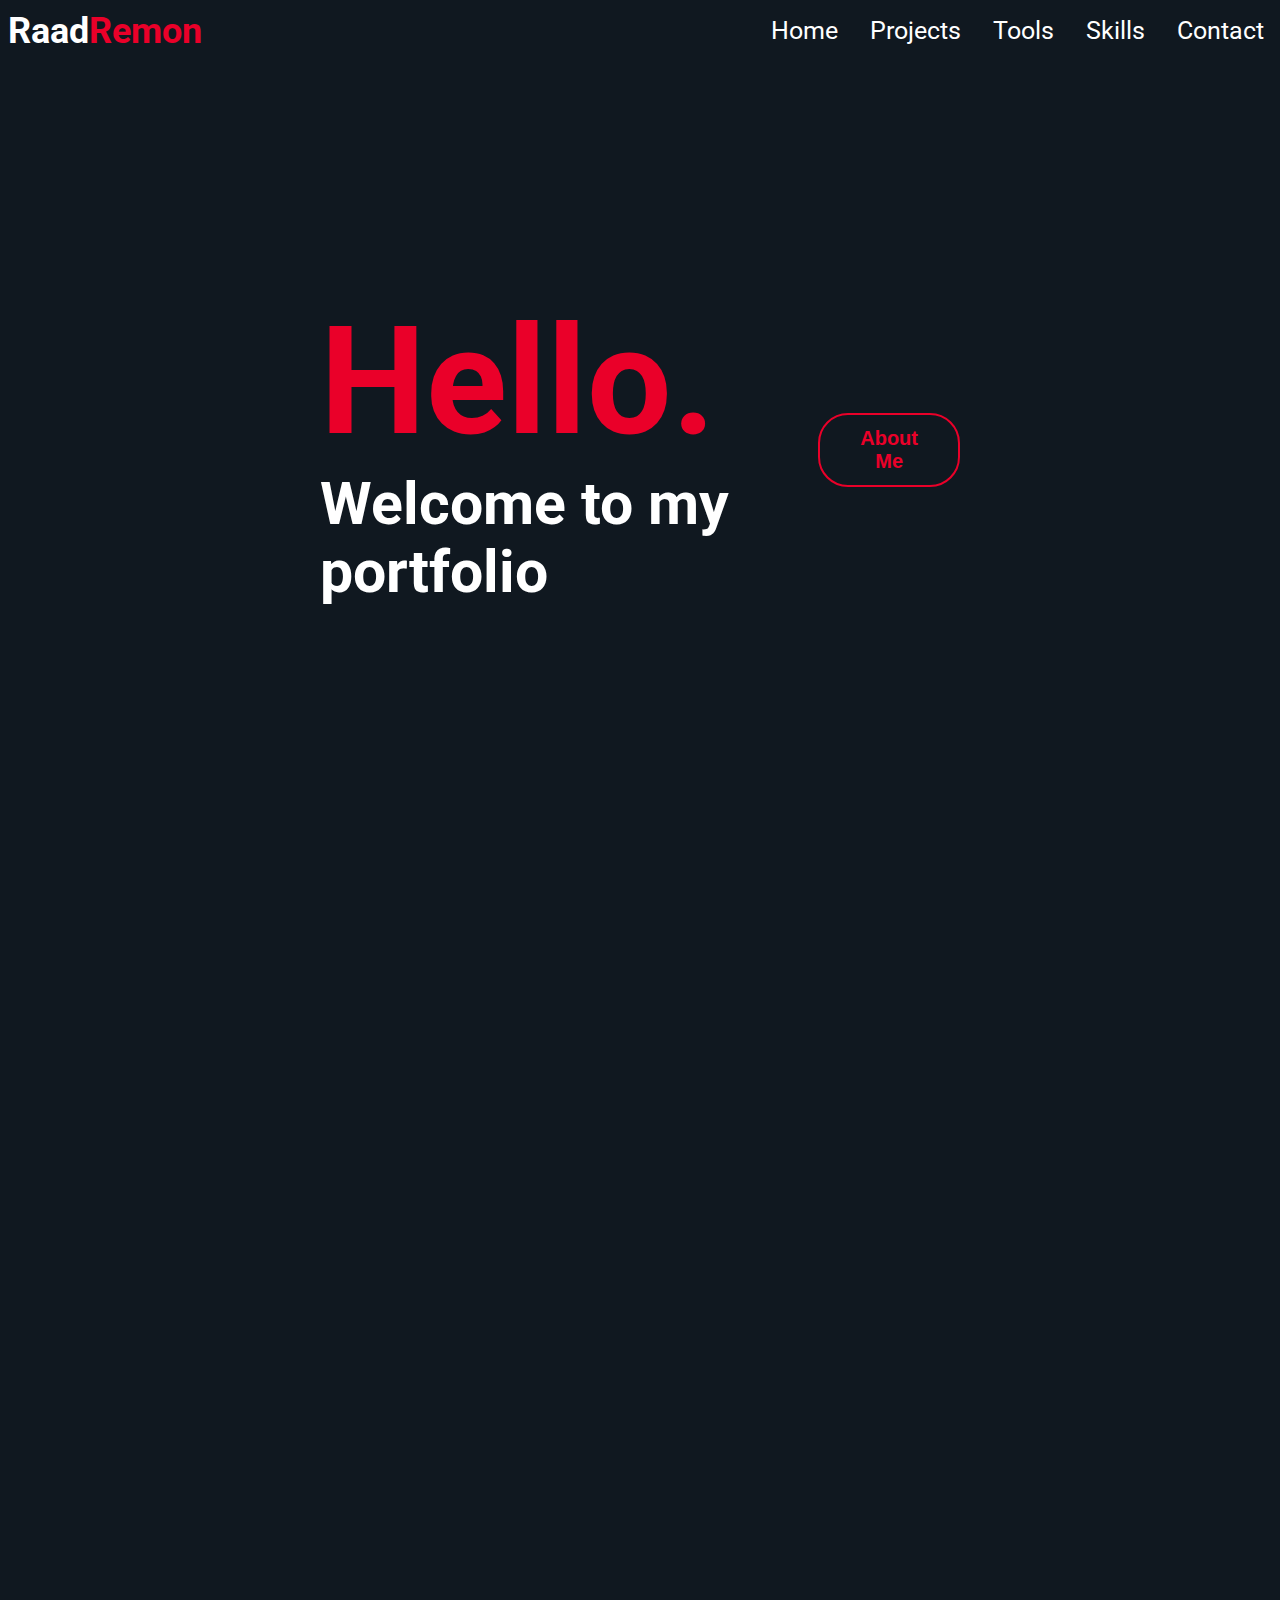
<file: index.html>
<!DOCTYPE html>
<html lang="en">
<head>
    <meta charset="UTF-8">
    <link rel="shortcut icon" href="./imgs/favicon.ico" type="image/favicon.icon">
    <meta name="viewport" content="width=device-width, initial-scale=1.0">
    <link rel="stylesheet" href="https://cdnjs.cloudflare.com/ajax/libs/font-awesome/5.15.3/css/all.min.css" integrity="sha512-iBBXm8fW90+nuLcSKlbmrPcLa0OT92xO1BIsZ+ywDWZCvqsWgccV3gFoRBv0z+8dLJgyAHIhR35VZc2oM/gI1w==" crossorigin="anonymous" />
    <link rel="stylesheet" href="https://cdnjs.cloudflare.com/ajax/libs/font-awesome/6.4.0/css/all.min.css" integrity="sha512-iecdLmaskl7CVkqkXNQ/ZH/XLlvWZOJyj7Yy7tcenmpD1ypASozpmT/E0iPtmFIB46ZmdtAc9eNBvH0H/ZpiBw==" crossorigin="anonymous" referrerpolicy="no-referrer" />
    <title>RaadRemon</title>
    <link rel="stylesheet" href="./assets/style.css">
</head>
<body>
    <div class="box1">
        <header>
            <nav class="navbar">
                <div class="logo">
                    <!-- <img src="./imgs/R__1_-removebg-preview.png" height="60"> -->
                    <h2>Raad<span>Remon</span></h2>
                </div> 
                <a href="#" class="toggle-button">
                    <span class="bar"></span>
                    <span class="bar"></span>
                    <span class="bar"></span>
                </a>
                <div class="navbar-links">
                    <ul>
                        <li><a href="">Home</a></li>
                        <li><a href="./views/project.html">Projects</a></li>
                        <li><a href="#pabox">Tools</a></li>
                        <li><a href="">Skills</a></li>
                        <li><a href="./views/contact.html">Contact</a></li>
                    </ul>
                </div>
                <!-- <button>Contact</button> -->
            </nav>
        </header>
        <div class="title">
            <div class="title2">
                <h1 class="typewriter">Hello.</h1>
                <h3>Welcome to my portfolio</h3>
            </div>
            <!-- <button><a href="#par2">More Info</a></button> -->
            <a href="#pabox2">
                <button>About Me</button>
            </a>
        </div>
    </div>
    <!-- <br>
    <br>
    <br>
    <br>
    <br>
    <br>
    <br>
    <br>
    <br>
    <br>
    <br>
    <br>
    <br>
    <br>
    <br>
    <br> -->
    <div id="pabox2" class="box2 reveal">
        <h1>About</h1>
        <section id="par2">
            <div class="about">
                <h2>get to know me</h2>
                <p>
                    Hi,
                    <br>
                    My name is <span>Raad Shahmat Remon.</span>
                    <br>
                    I am Font end Web developer.
                    <br>
                    I have been doing web development for
                    <br>
                    2 years.               
                </p>
            </div>
            <div class="image">
                <img src="./assets/imgs/photo_2023-08-18_02-29-16.jpg">
                <!-- <img src="./imgs/photo_2023-10-23_21-41-18-removebg-preview (1).png"> -->
            </div>
        </section>
    </div>
    <div id="pabox" class="box3 reveal">
        <h1>Tools</h1>
        <section id="par3">
            <div class="skill">
                <nav class="navbar4">
                    <ul>
                        <a><i class="fa-brands fa-html5 fa-3x">
                            <span class="tooltip">Html</span>
                        </i></a>
                        <a><i class="fa-brands fa-square-js fa-3x">
                            <span class="tooltip">JavaScript</span>
                        </i></a>
                        <a><i class="fa-brands fa-react fa-3x">
                            <span class="tooltip">React js</span>
                        </i></a>
                        <a><i class="fa-brands fa-css3-alt fa-3x">
                            <span class="tooltip">Css</span>
                        </i></a>
                        <a><i class="fa-brands fa-bootstrap fa-3x">
                            <span class="tooltip">Bootstrap</span>
                        </i></a>
                    </ul>
                </nav>
            </div>
        </section>
    </div>
    <div id="pabox3" class="box4 reveal">
        <h1>Services</h1>
        <div class="text">
            <h3>Web Development</h3>
            <h3>Web Design</h3>
            <h3>UI/UX Design</h3>
            <h3>Logo Design</h3>
        </div>
    </div>
    <script src="./assets/index.js"></script>
</body>
</html>
</file>
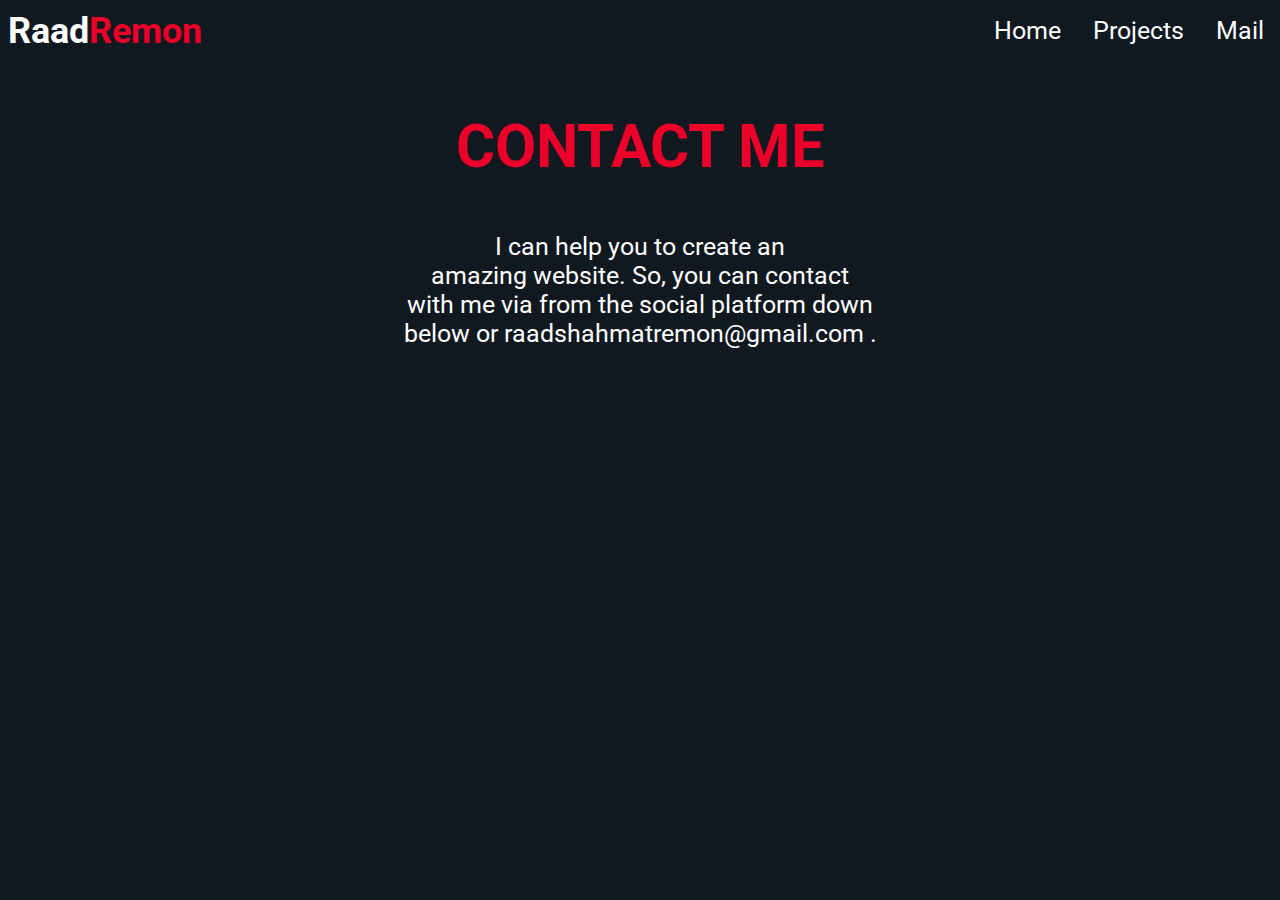
<file: views/contact.html>
<!DOCTYPE html>
<html lang="en">
<head>
    <meta charset="UTF-8">
    <link rel="shortcut icon" href="../imgs/favicon.ico" type="image/favicon.icon">
    <meta name="viewport" content="width=device-width, initial-scale=1.0">
    <title>RaadRemon</title>
    <link rel="stylesheet" href="https://cdnjs.cloudflare.com/ajax/libs/font-awesome/5.15.3/css/all.min.css" integrity="sha512-iBBXm8fW90+nuLcSKlbmrPcLa0OT92xO1BIsZ+ywDWZCvqsWgccV3gFoRBv0z+8dLJgyAHIhR35VZc2oM/gI1w==" crossorigin="anonymous" />
    <link rel="stylesheet" href="../assets/style2.css">
    <link rel="stylesheet" href="https://cdnjs.cloudflare.com/ajax/libs/font-awesome/6.4.0/css/all.min.css" integrity="sha512-iecdLmaskl7CVkqkXNQ/ZH/XLlvWZOJyj7Yy7tcenmpD1ypASozpmT/E0iPtmFIB46ZmdtAc9eNBvH0H/ZpiBw==" crossorigin="anonymous" referrerpolicy="no-referrer" />
</head>
<body>
    <header>
        <nav class="navbar2">
            <div class="logo">
                <h2>Raad<span>Remon</span></h2>
            </div>
            <ul>
                <li><a href="../index.html">Home</a></li>
                <li><a href="../views/project.html">Projects</a></li>
                <li><a href="">Mail</a></li>
            </ul>
        </nav>
    </header>
    <h1>CONTACT ME</h1>

    <p>
        I can help you to create an
        <br>
        amazing website. So, you can contact
        <br>
        with me via from the social platform down
        <br>
        below or raadshahmatremon@gmail.com .
    </p>

    <div class="link">
        <nav class="navbar3">
            <ul>
                <a href="https://www.instagram.com/raad_remon/"><i class="fab fa-instagram fa-3x"></i></a>
                <a href="https://github.com/Remon009534"><i class="fab fa-github fa-3x"></i></a>
                <a href="https://www.facebook.com/profile.php?id=100077659358660"><i class="fab fa-facebook fa-3x"></i></a>
                <a><i class="fa-brands fa-linkedin-in fa-3x"></i></a>
                <a href="https://www.pinterest.com/raadshahmatr/"><i class="fa-brands fa-pinterest fa-3x"></i></a>
            </ul>
        </nav>
    </div>
</body>
</html>
</file>
<file: assets/style.css>
@import url('https://fonts.googleapis.com/css2?family=Roboto:wght@400;500&display=swap');
*
{
    margin: 0;
    padding: 0;
    box-sizing: border-box;
}
/* .box3
{
    background-color: #101820;
    width: 1500px;
} */
body
{
    background-color: #101820;
    /* background-color: #CFD2D3; */
    /* background-color: #222f3e; */
    /* background-color: #0D0C0C; */
  
}
.navbar button
{
    padding: 9px 25px;
    background-color: #222f3e;
    color: #e74c3c;
    border: none;
    /* background-color: red; */
    border: 2px solid #c0392b;
    border-radius: 50px;
    width: 150x;
    cursor: pointer;
    font-size: 20px;
    transition: all 0.3s ease 0s;
}
span
{
  /* color: #e74c3c; */
  color: #EA0029;
  /* color: #F64C72; */
}
h2
{
    /* color: #CFD2D3; */
    color: white;
}
.box1 .navbar
{
    display: flex;
    justify-content: space-between;
    align-items: center;
    /* background-color: grey; */
    /* color: #068FFF; */

    font-family: 'Roboto', sans-serif;
}
/* header 
{
    box-shadow: 0 0 25px 0
                rgba(0, 0, 0, .25);
} */
.logo
{
    font-size: 1.5rem;
    margin: .5rem;
}
.box1 .navbar-links ul
{
    margin: 0;
    padding: 0;
    display: flex;
}
.navbar-links li
{
    list-style: none;
}
.navbar-links a
{
    text-decoration: none;
    /* color: #e74c3c; */
    /* color: #323232; */
    color: white;
    font-size: 25px;
    padding: 1rem;
    display: block;
}
button a
{
    color: white;
    text-decoration: none;
}
.navbar-links a:hover 
{
    /* transform: scale(1.2); */
    /* background-color: #c0392b;
    border-radius: 30px; */
    color: #EA0029;
    /* text-decoration: underline;  */
    transition: .5s;
}
/* .title
{
    /* text-align: center; */
    /* font-size: 40px; */
    /* line-height: 100vh; */
    /* font-family: 'Roboto', sans-serif; */
/* } */
.title .title2 .typewriter
{
    display: flex;
}
.title
{
    display: flex;
    font-size: 50px;
    justify-content: space-around;
    align-items: center;
    position: absolute;
    top: 50%;
    left: 50%;
    transform: translateX(-50%) translateY(-50%);
    font-family: 'Roboto', sans-serif;
}
.title .typewriter
{
    font-size: 150px;
}
.title .title2
{
    /* color: #e74c3c; */
    color: #EA0029;

}
.title .title2 h3
{
    /* color: #c0392b; */
    /* color: #101820; */
    color: white;
    
}
.title .title2
{
    animation: fade 2s ease-in;
   }

   @keyframes fade {
    0%
    {
        opacity: 0;
    }
    100%
    {
        opacity: 1;
    }
   }

.title button
{
    border: none;
    /* background-color: red; */
    border: 2px solid #EA0029;
    padding: 12px 40px;
    border-radius: 30px;
    color: #EA0029;
    font-weight: bold;
    font-size: 20px;
    background-color: #101820;
    transition: .5s;
}
button:hover
{
    background-color: #EA0029;
    border: none;
    color: white;
    transform: scale(1.2);
}
.toggle-button
{
    position: absolute;
    top: .75rem;
    right: 1rem;
    display: none;
    flex-direction: column;
    justify-content: space-between;
    width: 30px;
    height: 21px;
}
.toggle-button .bar
{
    height: 3px;
    width: 100%;
    background-color: white;
    border-radius: 10px;
}
/* .box2 #par2 .about .animate
{
    transition: 1s;
}
.box2 #par2 .about .animate
{
    transform: translateX(-100%);
}
.box2 #par2.show-animate .animate
{
    transform: translateX(0);
} */
.box2 h1
{
    
    font-size: 50px;
    /* color: #e74c3c; */
    /* color: #101820; */
    color: #EA0029;
    /* color: #eaebea; */
    /* text-decoration: underline #EA0029; */
    text-underline-offset: 15px;
    font-family: 'Roboto', sans-serif;
}
.par2 h1
{
    transform: matrix(100%);
    transition: .5s;
}
.box1 .logo img:hover
{
    transform: scale(1.2);
    transition: .5s;
}
.box2 #par2
{
    position: relative;
    height: 100vh;
    display: flex;
    justify-content: space-around;
    align-items: center;
    font-size: 50px;
    top: 50%;
    left: 50%;
    transform: translateX(-50%) translateY(-50%);
}
.box3 #par3
{
    position: relative;
    height: 100vh;
    display: flex;
    justify-content: space-around;
    align-items: center;
    font-size: 50px;
    top: 50%;
    left: 50%;
    transform: translateX(-50%) translateY(-50%);
}
.box2 #par2 img
{
    height: 450px;
    width: 300px;
    border-radius: 40px;
    /* height: 300px;
    width: 300px;
    border-radius: 50%;
    border: 10px;
    box-shadow: 0 0 25px 0
                rgba(0, 0, 0, .25); */

}
/* .box2 #par2 img:hover
{
    transform: scale(1.2);
    transition: .5s;
} */
.box2 #par2 h2
{
    font-family: 'Roboto', sans-serif;
    font-size: 30px;
    /* text-decoration: underline solid; */
    /* top: 50%;
    left: 50%; */
    /* font-size: 25px; */
    /* color: #e74c3c; */
    color: #EA0029;
    /* transform: translate(-50%, -50%); */
}
.box2 #par2 p
{
    font-family: 'Roboto', sans-serif;
    /* top: 50%;
    left: 50%; */
    margin: 20px auto;
    font-size: 25px;
    /* color: #e74c3c; */
    /* color: #101820; */
    /* color: #1C1C1B; */
    color: white;
    /* transform: translate(-50%, -50%); */
}
.box2 h1
{
    font-size: 100px;
}
.box3 h1
{
    font-size: 100px;
    /* color: #e74c3c; */
    color: #EA0029;
    /* text-decoration: underline #c0392b; */
    font-family: 'Roboto', sans-serif;
}
.box4 h1
{
    font-size: 100px;
    /* color: #e74c3c; */
    color: #EA0029;
    /* text-decoration: underline #c0392b; */
    font-family: 'Roboto', sans-serif;
}
.skill
{
    text-align: center;
    margin: 30px auto;
}
.skill .navbar4 a 
{
    /* color: #e74c3c; */
    color: #EA0029;
}
.skill .navbar4 a:hover
{
    transition: .5s;
    transform: scale(1.2);
    /* color: #c0392b; */
    /* color: #A61804; */
    color: #C90016;
}
.skill a
{  
    text-decoration: none;
    text-transform: uppercase;
    width: 120px;
    list-style: none;
    margin: 5px 25px;
    display: inline-block;
    font-size: 19px;
    padding: 20px 20px;
}
.reveal
{
    position: relative;
    transform: translateY(150px);
    opacity: 0;
    transition: all 1s ease;
}

.reveal.active
{
    transform: translateY(0px);
    opacity: 1;
}
.html h4
{
    display: flex;
    background-color: #e74c3c;

}
.box1, .box2, .box3, .box4
{
    height: 700px;
}
/* .box2
{
    background-color: #CFD2D3; 
    background-color: #eaebea; 
     background-color: #1C1C1B;
     background-color: white;
} */
.box2 #par2
{
    display: flex;
    height: 335;
}
.box3 #par3 
{
    display: flex;
    height: 335;
}
.box4 #par4
{
    display: flex;
    height: 335;
}
.box3 
{
    margin: 40px auto;
}
.box4 h2
{
    text-align: center;
    font-size: 50px;
}
.box4 .text
{
    text-align: center;
    position: absolute;
    top: 50%;
    left: 50%;
    transform: translate(-50%, -50%);
}
.text h3
{
    font-size: 50px;
    font-family: 'Roboto', sans-serif;
    color: white;
}
.tooltip 
{
    visibility: hidden;
    font-size: 15px;
    width: 120px;
    text-align: center;
    border-radius: 6px;
    padding: 5px 0;
    font-family: 'Roboto', sans-serif;
    /* Position the tooltip */
    position: absolute;
    z-index: 1;
    top: -5px;
    right: 105%;
}
a:hover .tooltip
{
    visibility: visible;
    color: #e74c3c;
}
html
{
    scroll-behavior: smooth;
    scroll-padding: 10rem;
}

@media (max-width: 600px)
{
    .toggle-button
    {
        display: flex;
    }
    .toggle-button:hover
    {
        transform: scale(1.2);
        transition: .5s;
    }

    .navbar-links
    {
        display: none;
    }
    .navbar button
    {
        display: none;
    }

    .navbar
    {
        flex-direction: column;
        align-items: flex-start;
    }

    .navbar-links ul
    {
        width: 100%;
        flex-direction: column;

    }
    .navbar-links li
    {
        text-align: right;
    }

    .navbar-links li a
    {
        padding: .5rem 1rem;
    }
    .navbar-links.active
    {
        display: flex;
    }
    .title
    {
        flex-direction: column;
        display: flex;
        padding: 50px;
    }
}
</file>
<file: assets/style2.css>
@import url('https://fonts.googleapis.com/css2?family=Roboto:wght@400;500&display=swap');
*
{
    margin: 0;
    padding: 0;
    box-sizing: border-box;
}
body
{
    font-family: 'Roboto', sans-serif;
    /* background-color: #222f3e; */
    background-color: #101820;
}
h2
{
    color: white;
}
span
{
    /* color: #e74c3c; */
    color: #EA0029;
}
/* header 
{
    box-shadow: 0 0 25px 0
                rgba(0, 0, 0, .25);
} */
.navbar2
{
    display: flex;
    justify-content: space-between;
    align-items: center;
    /* background-color: grey; */
    /* color: #068FFF; */

    font-family: 'Roboto', sans-serif;
}
.navbar2 ul
{
    margin: 0;
    padding: 0;
    display: flex;
}
.navbar2 li
{
    list-style: none;
}
.navbar2 a
{
    text-decoration: none;
    /* color: #e74c3c; */
    color: white;
    font-size: 25px;
    padding: 1rem;
    display: block;
}
.link .navbar3 a 
{
    /* color: #e74c3c; */
    color: #EA0029;
}
nav a:hover
{
    transition: .5s;
    /* color: #c0392b; */
    /* color: #A61804; */
    color: #EA0029;
}
.logo
{
    font-size: 1.5rem;
    margin: .5rem;
}
p
{
    /* color: #e74c3c; */
    color: white;
    text-align: center;
    font-size: 25px;
}
h1
{
    /* color: #e74c3c; */
    color: #EA0029;
    text-align: center;
    margin: 50px auto;
    font-size: 60px;
}
.link
{
    text-align: center;
    margin: 30px auto;
}
.link a
{
    text-decoration: none;
    text-transform: uppercase;
    width: 120px;
    list-style: none;
    margin: 10px 25px;
    display: inline-block;
    font-size: 19px;
    padding: 20px 20px;
}
.link a:hover
{
    /* color: #c0392b; */
    /* color: #A61804; */
    color: #C90016;
    transform: scale(1.2);
    transition: .5s;
}
/* .Project1 .project
{
    display: flex;
}
.Project1
{
    display: flex;
    font-size: 50px;
    justify-content: space-between;
    align-items: center;
    position: absolute;
    top: 50%;
    left: 50%;
    transform: translateX(-50%) translateY(-50%);
    font-family: 'Roboto', sans-serif;
} */
.Dopefolio .project h3
{
    font-family: 'Roboto', sans-serif;
    /* color: #e74c3c; */
    color: #EA0029;
    text-align: center;
    font-size: 50px;
}
.Dopefolio2 .project h3
{
    font-family: 'Roboto', sans-serif;
    /* color: #e74c3c; */
    color: #EA0029;
    text-align: center;
    font-size: 50px;
}
.Project1 .button
{
    display: flex;
    justify-content: center;
    align-items: center;
}
.Dopefolio
{
    display: flex;
    justify-content: space-around;
    align-items: center;
    margin: 55px;
}
.Dopefolio2
{
    display: flex;
    justify-content: space-between;
    align-items: center;
    /* margin: 55px; */
}
.Dopefolio img
{
    box-shadow: 0 0 25px 0
    rgba(0, 0, 0, .25);
}
html
{
    scroll-behavior: smooth;
}
.project p
{
    font-family: 'Roboto', sans-serif;
    /* top: 50%;
    left: 50%; */
    margin: 20px auto;
    font-size: 25px;
    /* color: #e74c3c; */
    color: white;
    /* transform: translate(-50%, -50%); */
}
.Dopefolio2 .project p
{
    font-family: 'Roboto', sans-serif;
    /* top: 50%;
    left: 50%; */
    margin: 20px auto;
    font-size: 25px;
    /* color: #e74c3c; */
    color: white;
    /* transform: translate(-50%, -50%); */
}
.Project1 button
{
    border: none;
    /* background-color: red; */
    border: 2px solid #EA0029;
    padding: 20px 55px;
    border-radius: 30px;
    /* color: #c0392b; */
    color: #EA0029;
    font-weight: bold;
    font-size: 20px;
    /* background-color: #222f3e; */
    background-color: #101820;
    transition: .5s;
    cursor: pointer;
}
.Project1 button:hover
{
    /* background-color: #e74c3c; */
    background-color: #EA0029;
    border: none;
    color: white;
    transform: scale(1.2);
}
.Project1, .Project2 
{
    height: 700px;
}
.Project2
{
    margin: 120px;
}
/* .reveal
{
    position: relative;
    transform: translateY(150px);
    opacity: 0;
    transition: all 1s ease;
}
.reveal.active
{
    transform: translateY(0px);
    opacity: 1;
} */
.Project2 h3
{
    text-align: center;
    font-size: 50px;
    color: #e74c3c;
}
</file>
